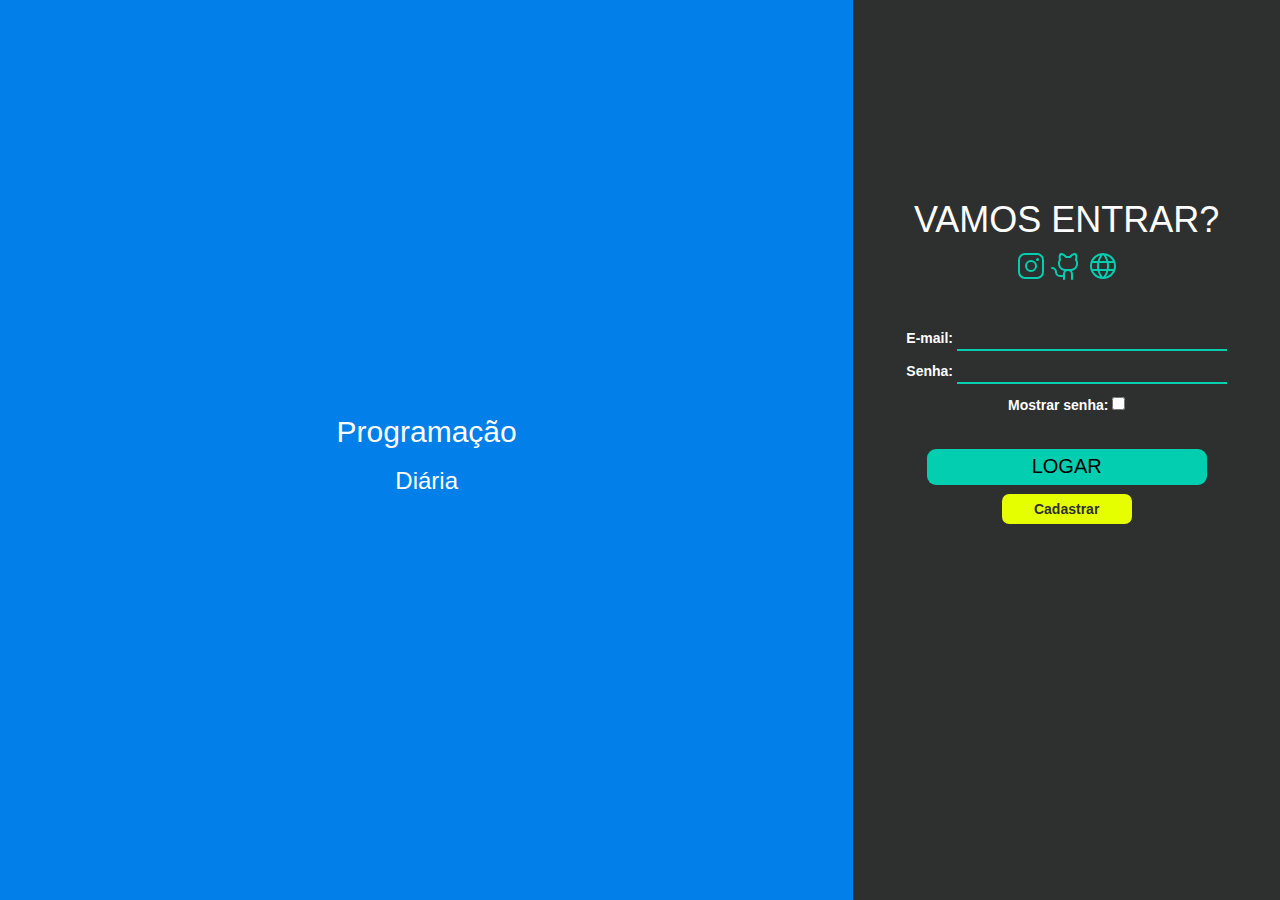
<file: index.html>
<!DOCTYPE html>
<html lang="pt-BR">
<head>
    <meta charset="UTF-8">
    <meta http-equiv="X-UA-Compatible" content="IE=edge">
    <meta name="viewport" content="width=device-width, initial-scale=1.0">
    <title>Logar</title>
    <link rel="stylesheet" href="https://maxcdn.bootstrapcdn.com/bootstrap/3.3.7/css/bootstrap.min.css" integrity="sha384-BVYiiSIFeK1dGmJRAkycuHAHRg32OmUcww7on3RYdg4Va+PmSTsz/K68vbdEjh4u" crossorigin="anonymous">
    <link href="/style/index.css" rel="stylesheet" type="text/css">
</head>
<body>
    <main>
        <div class="container-fluid">
            <div class="row">
                <div class="col-sm-8 fundo">
                    <div class="text-center">
                        <h2>Programação</h2>
                        <h3>Diária</h3>
                    </div>
                </div>
                <div class="col-sm-4 logar">
                    <div class="box text-center">
                        <h1>Vamos entrar?</h1>
                        <a href="https://www.instagram.com/pedropro212/" target="_blank"><img src="/imgs/instagram.svg" alt="Instagram"></a>
                        <a href="https://github.com/PedroPro212" target="_blank"><img src="/imgs/github.svg" alt="GitHub"></a>
                        <a href="https://programacaodiaria.com.br/" target="_blank"><img src="/imgs/site.svg" alt="Portfólio"></a>
                        <form method="post" action="php/index.php">
                            <label for="email">E-mail:</label>
                            <input type="email" id="email" name="email" required><br>
                            
                            <label for="password">Senha:</label>
                            <input type="password" id="password" name="password" required><br>

                            <label for="mostrar">Mostrar senha:</label>
                            <input type="checkbox" id="mostrar" name="mostrar" onclick="Senha()"><br><br>
                            
                            <input type="submit" id="logar" name="logar" value="Logar">

                        </form>
                        <a href="view/cadastrar.html"><button class="cadastrar">
                            Cadastrar
                        </button></a>

                    </div>
                </div>
            </div>
        </div>
    </main>

    <script src="/script/index.js"></script>

</body>
</html>
</file>
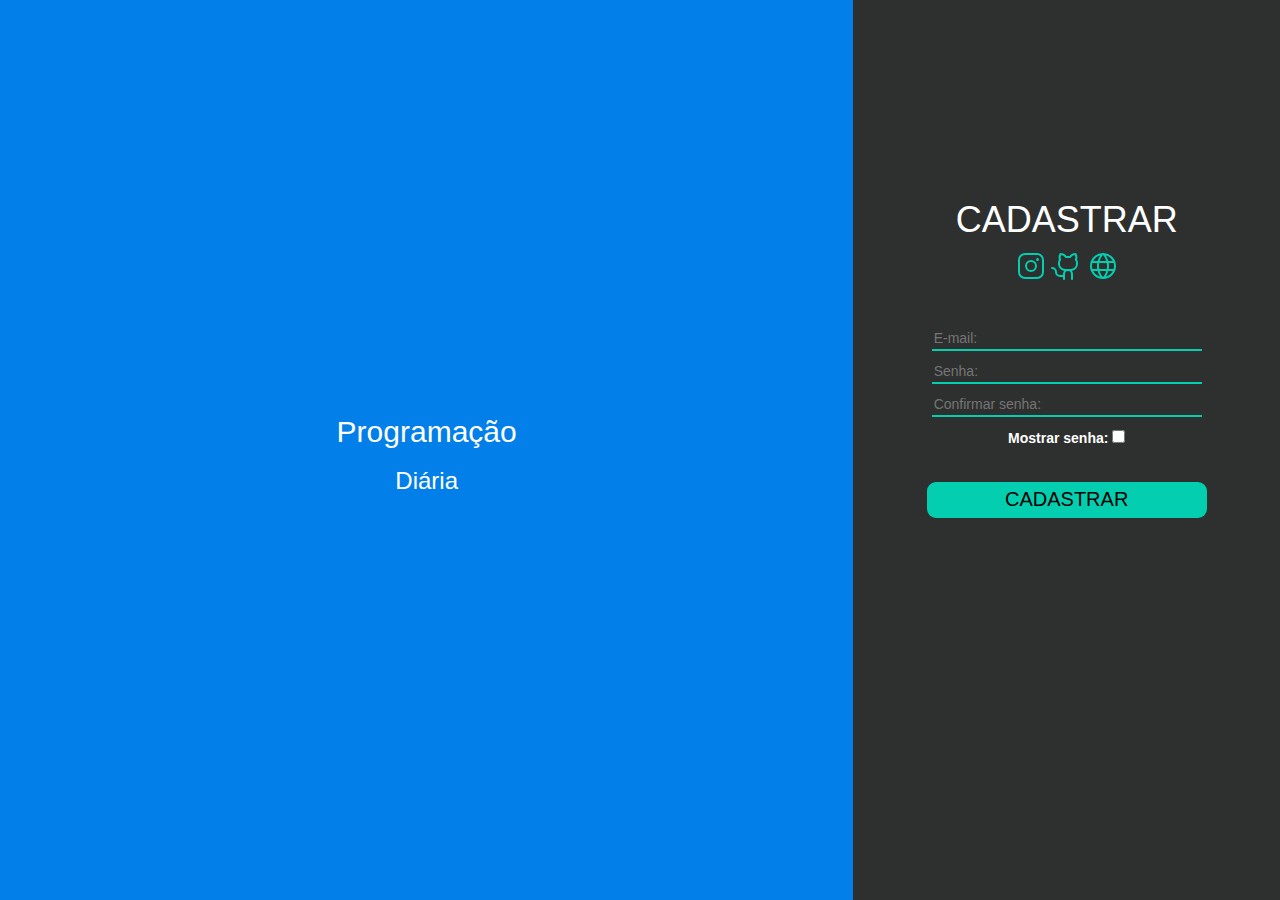
<file: view/cadastrar.html>
<!DOCTYPE html>
<html lang="en">
<head>
    <meta charset="UTF-8">
    <meta http-equiv="X-UA-Compatible" content="IE=edge">
    <meta name="viewport" content="width=device-width, initial-scale=1.0">
    <title>Cadastrar</title>
    <link rel="stylesheet" href="https://maxcdn.bootstrapcdn.com/bootstrap/3.3.7/css/bootstrap.min.css" integrity="sha384-BVYiiSIFeK1dGmJRAkycuHAHRg32OmUcww7on3RYdg4Va+PmSTsz/K68vbdEjh4u" crossorigin="anonymous">
    <link href="/style/cadastrar.css" rel="stylesheet" type="text/css">
</head>
<body>
    <main>
        <div class="container-fluid">
            <div class="row">
                <div class="col-sm-8 fundo">
                    <div class="text-center">
                        <h2>Programação</h2>
                        <h3>Diária</h3>
                    </div>
                </div>
                <div class="col-sm-4">
                    <div class="box text-center">
                        <h1>Cadastrar</h1>
                        <a href="https://www.instagram.com/pedropro212/" target="_blank"><img src="/imgs/instagram.svg" alt="Instagram"></a>
                        <a href="https://github.com/PedroPro212" target="_blank"><img src="/imgs/github.svg" alt="GitHub"></a>
                        <a href="https://programacaodiaria.com.br/" target="_blank"><img src="/imgs/site.svg" alt="Portfólio"></a>
                        <form method="post" action="../php/cadastrar.php">
                            <input type="email" id="email" name="email" placeholder="E-mail:" autocomplete="off" required><br>
                            
                            <input type="password" id="password1" name="password1" placeholder="Senha:" required><br>

                            <input type="password" id="password2" name="password2" placeholder="Confirmar senha:" required><br>

                            <label for="mostrar">Mostrar senha:</label>
                            <input type="checkbox" id="mostrar" name="mostrar" onclick="Senha()"><br><br>
                            
                            <input type="submit" id="logar" name="logar" value="Cadastrar">

                        </form>
                    </div>
                </div>
            </div>
        </div>
    </main>

    <script src="/script/cadastrar.js"></script>
</body>
</html>
</file>
<file: style/index.css>
body{
    background-color: #027fe9;
    color: white;
}

.fundo{
    display: flex;
    align-items: center;
    justify-content: center;
    height: 100vh;
}

.ss{
    background-color: #027fe9;
}

.logar{
    display: flex;
    align-items: center;
    justify-content: center;
}
.box{
    background-color: #2e302f;
    position: absolute;
    right: 0;
    top: 0;
    width: 100%;
    height: 100vh;
}

h1{
    text-transform: uppercase;
    margin-top: 20rem;
}

form{
    margin-top: 5vh;
}

input{
    margin-bottom: 1vh;
}

input[type="email"], [type="password"]{
    width: 30vh;
    color:black;
    background-color: transparent;
    border: 0;
    border-bottom: 2px solid #03CFB0;
}
    input[type="email"], [type="password"]:focus{
        outline: none;
    }
#password{
    width: 30vh;
    color:black;
    background-color: transparent;
    border: 0;
    border-bottom: 2px solid #03CFB0;
}

button{
    color:#2e302f;
    border: none;
    width: 13rem;
    height: 3rem;
    font-weight: bold;
    border-radius: 0.8vh;
}
    button:focus{
        outline: none;
    }

.cadastrar{
    background-color: rgb(229, 255, 0);
}

.recuperar{
    margin-left: 3vh;
}

input[type="submit"]{
    width: 28rem;
    height: 4vh;
    color: black;
    font-size: 20px;
    text-transform: uppercase;
    margin-top:1vh;
    background-color: #03CFB0;
    border:none;
    border-radius: 1vh;
}
input[type="submit"]:hover{
    background-color: #0289ff;
    transition: 300ms;
}
</file>
<file: style/cadastrar.css>
body{
    background-color: #027fe9;
    color: white;
}

.fundo{
    display: flex;
    align-items: center;
    justify-content: center;
    height: 100vh;
}

.ss{
    background-color: #027fe9;
}

.box{
    background-color: #2e302f;
    position: absolute;
    right: 0;
    top: 0;
    width: 100%;
    height: 100vh;
}

h1{
    text-transform: uppercase;
    margin-top: 20rem;
}

form{
    margin-top: 5vh;
}

input{
    margin-bottom: 1vh;
    color: white;
}

input[type="email"], [type="password"]{
    width: 30vh;
    background-color: transparent;
    border: 0;
    border-bottom: 2px solid #03CFB0;
}
    input[type="email"], [type="password"]:focus{
        outline: none;
    }
#password1, #password2{
    width: 30vh;
    color:black;
    background-color: transparent;
    border: 0;
    border-bottom: 2px solid #03CFB0;
}

button{
    color:#2e302f;
    border: none;
    width: 13rem;
    height: 3rem;
    font-weight: bold;
    border-radius: 0.8vh;
}
    button:focus{
        outline: none;
    }

.cadastrar{
    background-color: rgb(229, 255, 0);
}

.recuperar{
    margin-left: 3vh;
}

input[type="submit"]{
    width: 28rem;
    height: 4vh;
    color: black;
    font-size: 20px;
    text-transform: uppercase;
    margin-top:1vh;
    background-color: #03CFB0;
    border:none;
    border-radius: 1vh;
}
input[type="submit"]:hover{
    background-color: #0289ff;
    transition: 300ms;
}
</file>
